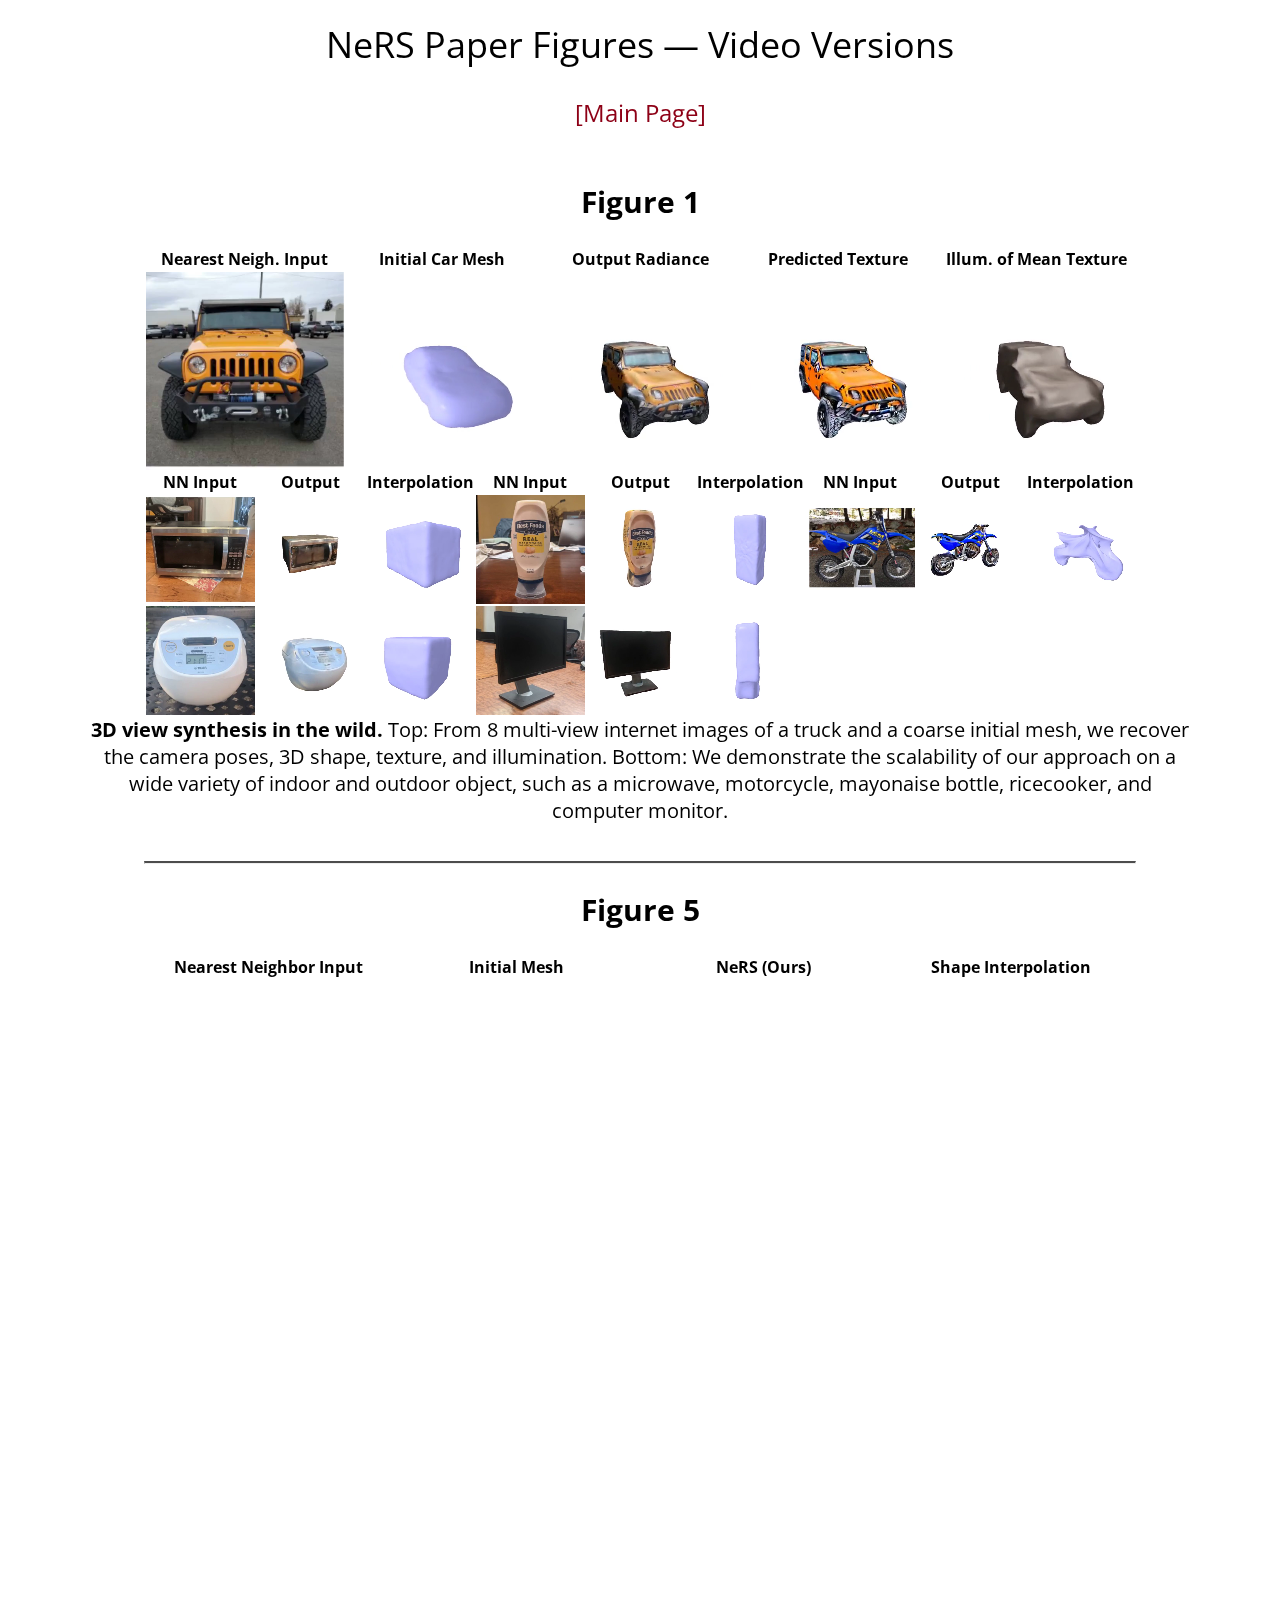
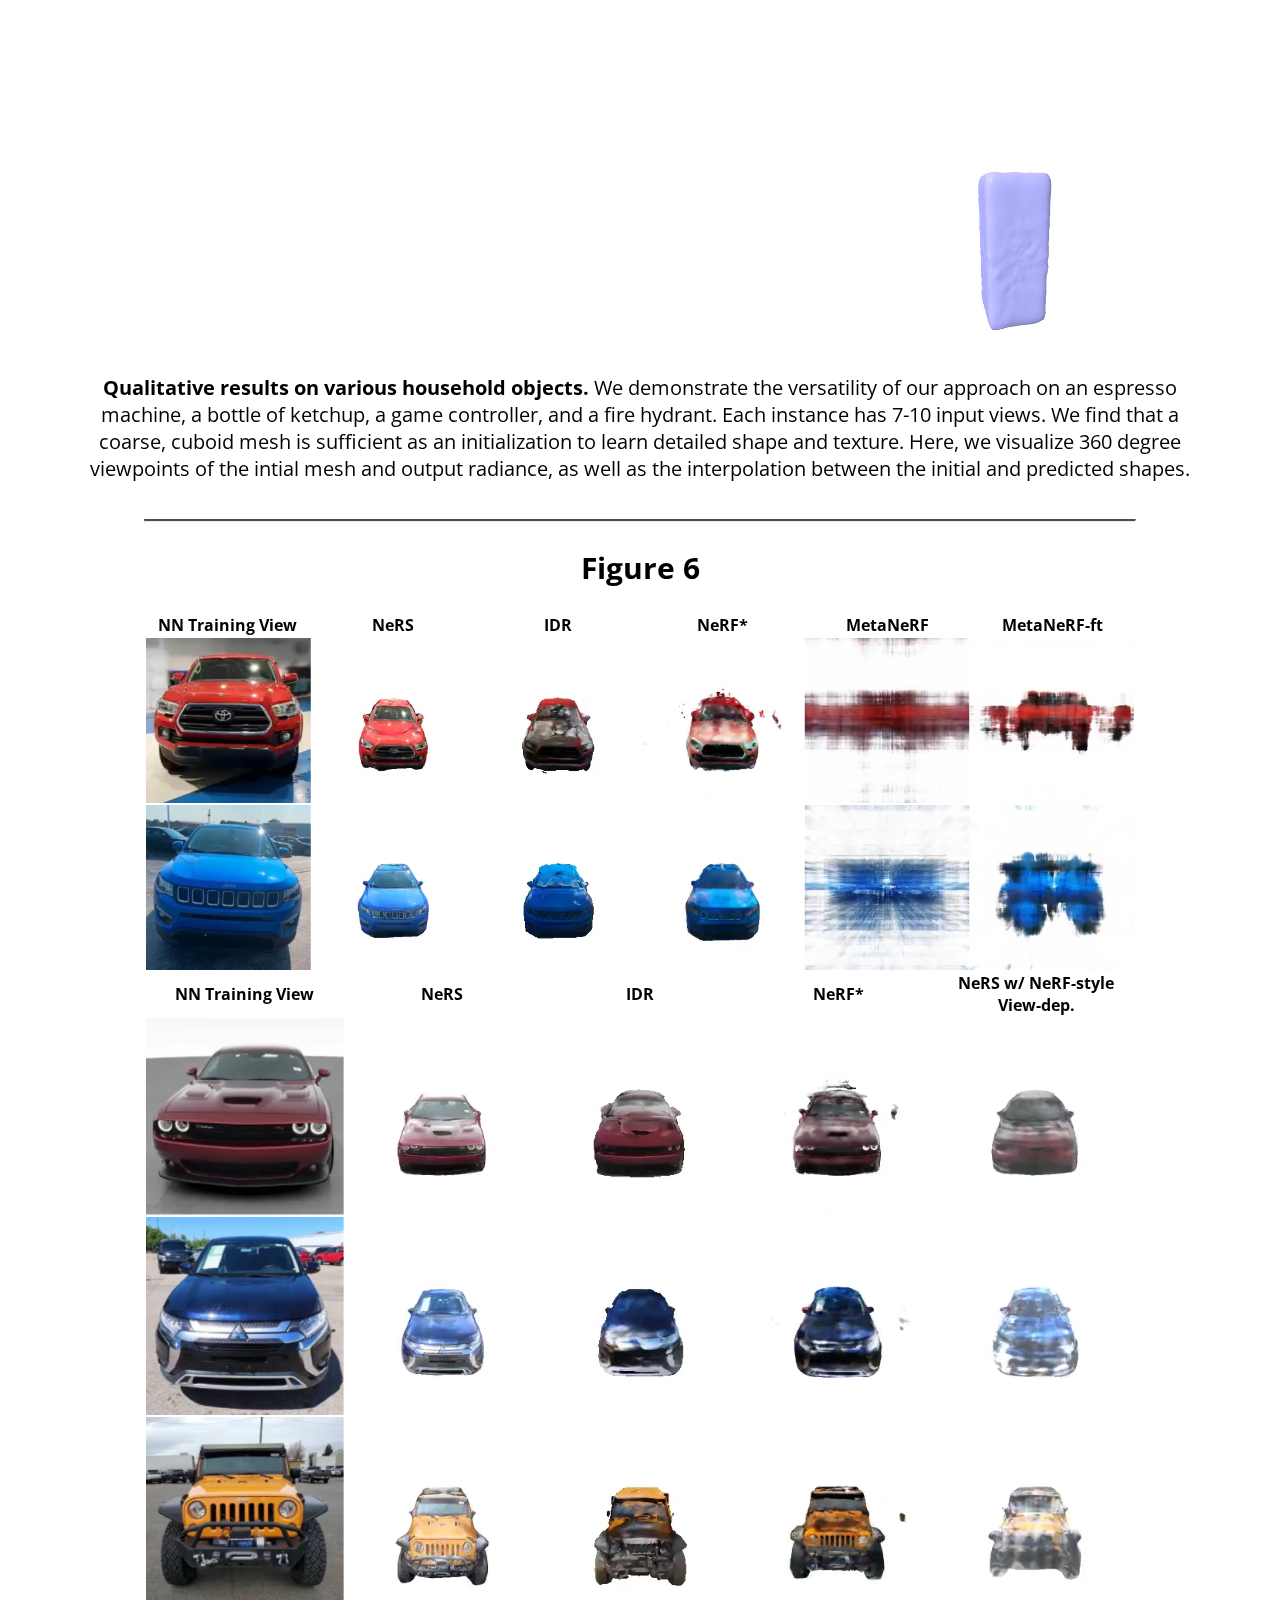
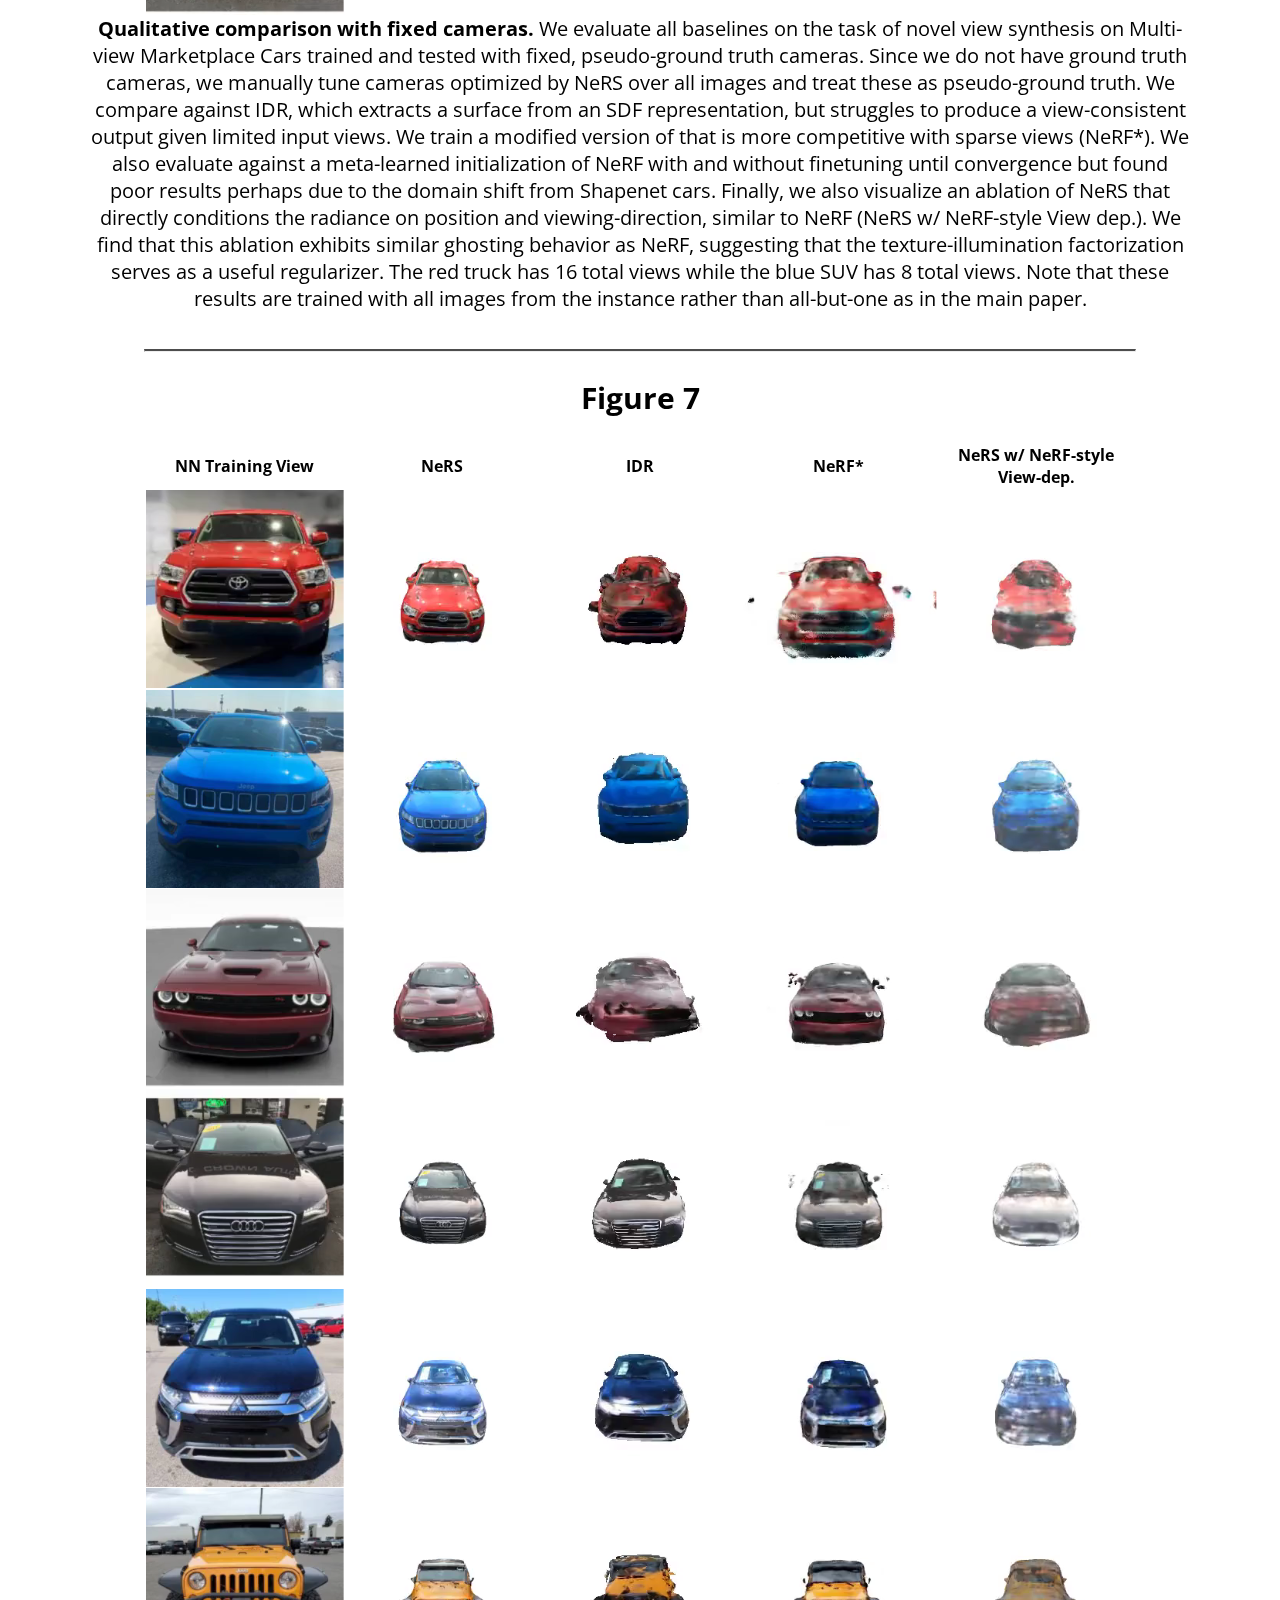
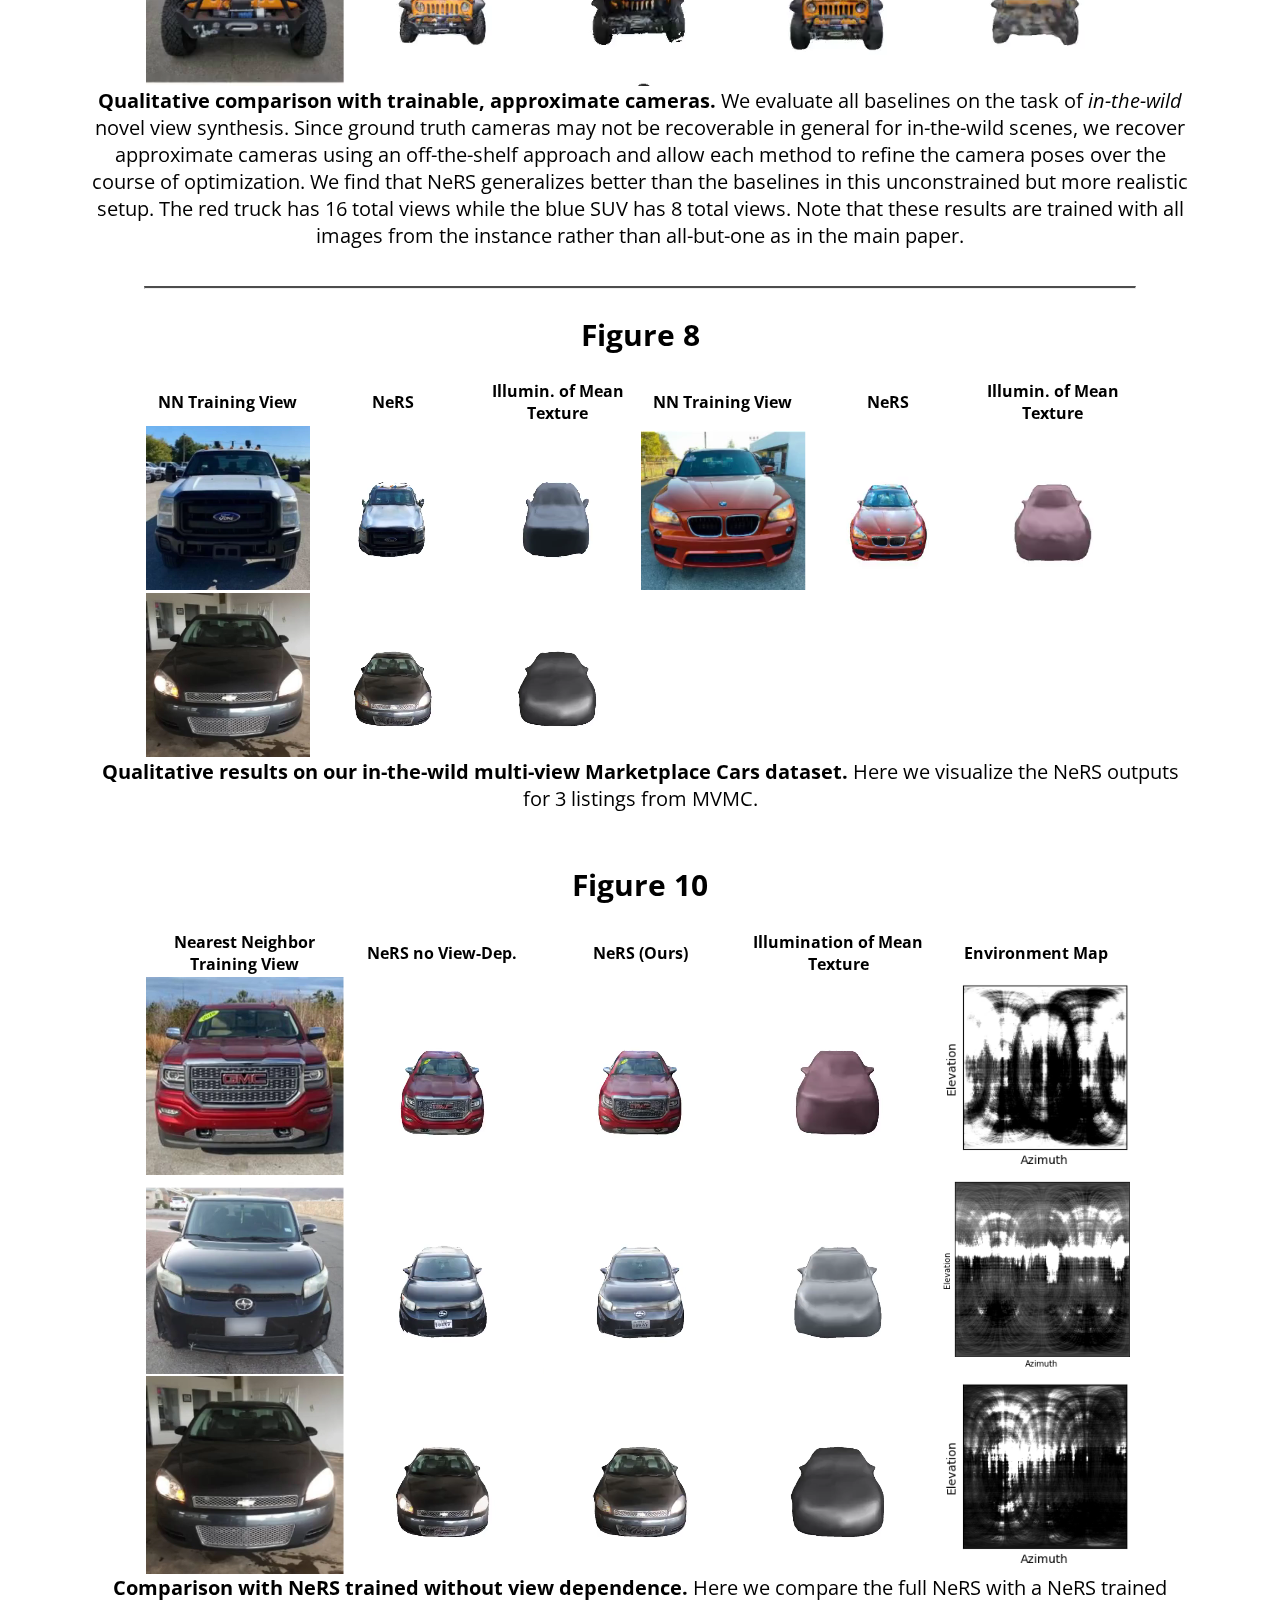
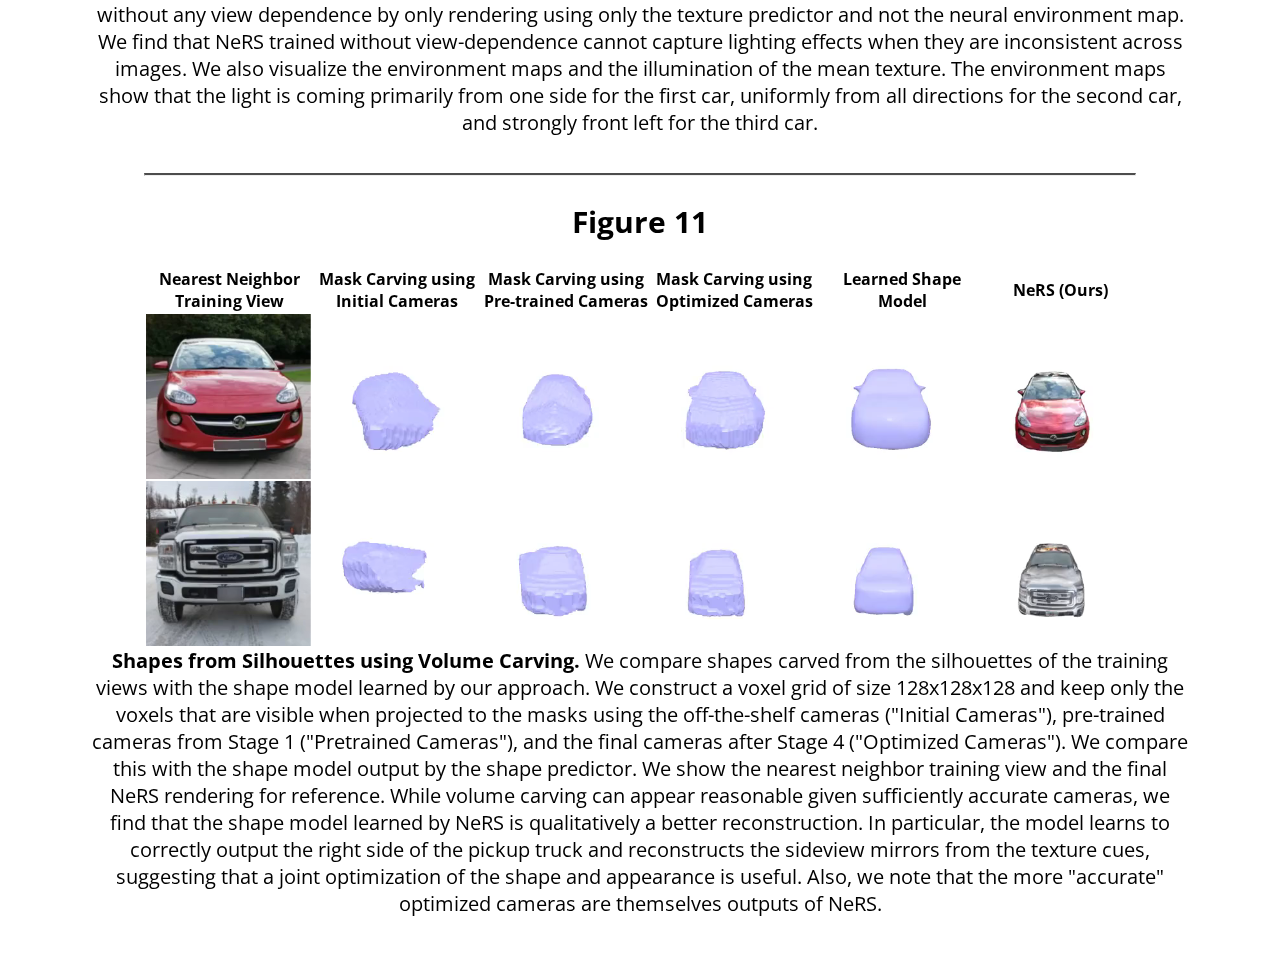
<file: paper_figures.html>
<script src="http://www.google.com/jsapi" type="text/javascript"></script>
<script type="text/javascript">google.load("jquery", "1.3.2");</script>
<link href="https://fonts.googleapis.com/css2?family=Open+Sans&display=swap" rel="stylesheet">
<link rel="stylesheet" type="text/css" href="./resources/style.css" media="screen" />
<link rel="icon" type="image/x-icon" href="./resources/ri-favicon.ico">

<html lang="en">

<head>
    <title>NeRS</title>
    <!-- Facebook automatically scrapes this. Go to https://developers.facebook.com/tools/debug/
        if you update and want to force Facebook to re-scrape. -->
    <meta property="og:image" content="https://jasonyzhang.com/ners/resources/web_teaser.png" />
    <meta property="og:title"
        content="NeRS: Neural Reflectance Surfaces for Sparse-View 3D Reconstruction in the Wild" />
    <meta property="og:description"
        content="Given in-the-wild multiview images, noisy cameras, and a rough shape initialization, we recover the shape deformation, texture, and illumination." />
    <meta name="viewport" content="width=device-width, initial-scale=1.0">

<!-- Google tag (gtag.js) -->
<script async src="https://www.googletagmanager.com/gtag/js?id=G-TQ5ZZP2G87"></script>
<script>
  window.dataLayer = window.dataLayer || [];
  function gtag(){dataLayer.push(arguments);}
  gtag('js', new Date());

  gtag('config', 'G-TQ5ZZP2G87');
</script>

</head>

<body>
    <div class="container">
        <div id="top" class="title">
            NeRS Paper Figures — Video Versions
        </div>

        <br>
        <br>

        <div class="links"><a href=".">[Main Page]</a></div>

        <br>
        <br>

        <h2 id="fig1">Figure 1</h2>
        <table width="90%">
            <tr>
                <td width="20%">Nearest Neigh. Input</td>
                <td width="20%">Initial Car Mesh</td>
                <td width="20%">Output Radiance</td>
                <td width="20%">Predicted Texture</td>
                <td width="20%">Illum. of Mean Texture</td>
            </tr>
            <tr>
                <td colspan="5">
                    <video autoplay loop muted playsinline width="100%">
                        <source src="resources/videos/fig1_jeep_rev.mp4" type="video/mp4">
                    </video>
                </td>
            </tr>
        </table>
        <table width="90%">
            <tr>
                <td width="11.1%">NN Input</td>
                <td width="11.1%" class="vert-gray">Output</td>
                <td width="11.1%" class="vert-black">Interpolation</td>
                <td width="11.1%">NN Input</td>
                <td width="11.1%" class="vert-gray">Output</td>
                <td width="11.1%" class="vert-black">Interpolation</td>
                <td width="11.1%">NN Input</td>
                <td width="11.1%" class="vert-gray">Output</td>
                <td width="11.1%">Interpolation</td>
            </tr>
            <tr>
                <td colspan="2" class="vert-gray">
                    <video autoplay loop muted playsinline width="100%">
                        <source src="resources/videos/fig1_microwave_rev.mp4" type="video/mp4">
                    </video>
                </td>
                <td colspan="1" class="vert-black">
                    <video autoplay loop muted playsinline width="100%">
                        <source src="resources/videos/fig1_microwave_deform.mp4" type="video/mp4">
                    </video>
                </td>
                <td colspan="2" class="vert-gray">
                    <video autoplay loop muted playsinline width="100%">
                        <source src="resources/videos/fig1_mayo_rev.mp4" type="video/mp4">
                    </video>
                </td>
                <td colspan="1" class="vert-black">
                    <video autoplay loop muted playsinline width="100%">
                        <source src="resources/videos/fig1_mayo_deform.mp4" type="video/mp4">
                    </video>
                </td>
                <td colspan="2" class="vert-gray">
                    <video autoplay loop muted playsinline width="100%">
                        <source src="resources/videos/fig1_motorcycle_rev.mp4" type="video/mp4">
                    </video>
                </td>
                <td colspan="1"><video autoplay loop muted playsinline width="100%">
                        <source src="resources/videos/fig1_motorcycle_deform.mp4" type="video/mp4">
                    </video></td>
            </tr>
            <tr>
                <td colspan="2" class="vert-gray">
                    <video autoplay loop muted playsinline width="100%">
                        <source src="resources/videos/fig1_ricecooker_rev.mp4" type="video/mp4">
                    </video>
                </td>
                <td colspan="1" class="vert-black">
                    <video autoplay loop muted playsinline width="100%">
                        <source src="resources/videos/fig1_ricecooker_deform.mp4" type="video/mp4">
                    </video>
                </td>
                <td colspan="2" class="vert-gray">
                    <video autoplay loop muted playsinline width="100%">
                        <source src="resources/videos/fig1_monitor_rev.mp4" type="video/mp4">
                    </video>
                </td>
                <td colspan="1" class="vert-black">
                    <video autoplay loop muted playsinline width="100%">
                        <source src="resources/videos/fig1_monitor_deform.mp4" type="video/mp4">
                    </video>
                </td>
            </tr>
        </table>
        <caption>
            <b>3D view synthesis in the wild.</b>
            Top: From 8 multi-view internet images of a truck and a coarse initial mesh, we recover the camera poses, 3D
            shape, texture, and illumination. Bottom: We demonstrate the scalability of our approach on a wide variety
            of indoor and outdoor object, such as a
            microwave, motorcycle, mayonaise bottle, ricecooker, and computer monitor.
        </caption>

        <br><br>
        <hr>
        <h2 id="fig5">Figure 5</h2>
        <table width="90%">
            <tr>
                <td width="25%">Nearest Neighbor Input</td>
                <td width="25%"> Initial Mesh</td>
                <td width="25%"> NeRS (Ours)</td>
                <td width="25%">Shape Interpolation</td>
            </tr>
            <tr>
                <td colspan="3">
                    <video autoplay loop muted playsinline width="100%">
                        <source src="resources/videos/fig5_espresso.mp4" type="video/mp4">
                    </video>
                </td>
                <td colspan="1">
                    <video autoplay loop muted playsinline width="100%">
                        <source src="resources/videos/fig5_espresso_deform.mp4" type="video/mp4">
                    </video>
                </td>
            </tr>
            <tr>
                <td colspan="3">
                    <video autoplay loop muted playsinline width="100%">
                        <source src="resources/videos/fig5_ketchup.mp4" type="video/mp4">
                    </video>
                </td>
                <td colspan="1">
                    <video autoplay loop muted playsinline width="100%">
                        <source src="resources/videos/fig5_ketchup_deform.mp4" type="video/mp4">
                    </video>
                </td>
            </tr>
            <tr>
                <td colspan="3">
                    <video autoplay loop muted playsinline width="100%">
                        <source src="resources/videos/fig5_controller.mp4" type="video/mp4">
                    </video>
                </td>
                <td colspan="1">
                    <video autoplay loop muted playsinline width="100%">
                        <source src="resources/videos/fig5_controller_deform.mp4" type="video/mp4">
                    </video>
                </td>
            </tr>
            <tr>
                <td colspan="3">
                    <video autoplay loop muted playsinline width="100%">
                        <source src="resources/videos/fig5_hydrant.mp4" type="video/mp4">
                    </video>
                </td>
                <td colspan="1">
                    <video autoplay loop muted playsinline width="100%">
                        <source src="resources/videos/fig5_hydrant_deform.mp4" type="video/mp4">
                    </video>
                </td>
            </tr>
        </table>
        <caption> <b>Qualitative results on various household objects.</b> We demonstrate the versatility of our
            approach on an espresso machine, a bottle of ketchup, a game controller, and a fire hydrant. Each instance
            has 7-10 input views. We find that a coarse, cuboid mesh is sufficient as an initialization to learn
            detailed shape and texture. Here, we visualize 360 degree viewpoints of the intial mesh and output radiance,
            as well as the interpolation between the initial and predicted shapes.</caption>
        <br><br>
        <hr>
        <h2 id="fig6">Figure 6</h2>
        <table width="90%">
            <tr>
                <td width="16.5%">NN Training View</td>
                <td width="16.5%">NeRS</td>
                <td width="16.5%">IDR</td>
                <td width="16.5%">NeRF*</td>
                <td width="16.5%">MetaNeRF</td>
                <td width="16.5%">MetaNeRF-ft</td>
            </tr>
            <tr>
                <td colspan="6">
                    <video autoplay loop muted playsinline width="100%">
                        <source src="resources/videos/fig6_fixed1.mp4" type="video/mp4">
                    </video>
                </td>
            </tr>

            <tr>
                <td colspan="6">
                    <video autoplay loop muted playsinline width="100%">
                        <source src="resources/videos/fig6_fixed2.mp4" type="video/mp4">
                    </video>
                </td>
            </tr>

        </table>
        <table width="90%">
            <tr>
                <td width="20%">NN Training View</td>
                <td width="20%">NeRS</td>
                <td width="20%">IDR</td>
                <td width="20%">NeRF*</td>
                <td width="20%">NeRS w/ NeRF-style View-dep.</td>
            </tr>
            <tr>
                <td colspan="5">
                    <video autoplay loop muted playsinline width="100%">
                        <source src="resources/videos/fig6_fixed_stack_7251103879.mp4" type="video/mp4">
                    </video>
                </td>
            </tr>
            <tr>
                <td colspan="5">
                    <video autoplay loop muted playsinline width="100%">
                        <source src="resources/videos/fig6_fixed_stack_7257916836.mp4" type="video/mp4">
                    </video>
                </td>
            </tr>
            <tr>
                <td colspan="5">
                    <video autoplay loop muted playsinline width="100%">
                        <source src="resources/videos/fig6_fixed_stack_7258860709.mp4" type="video/mp4">
                    </video>
                </td>
            </tr>
        </table>
        <caption> <b>Qualitative comparison with fixed cameras.</b> We evaluate all baselines on the task of novel view
            synthesis on Multi-view Marketplace Cars trained and tested with fixed, pseudo-ground truth cameras. Since
            we do not have ground truth cameras, we manually tune cameras optimized by NeRS over all images and treat
            these as pseudo-ground truth.
            We compare against IDR, which extracts
            a surface from an SDF representation, but struggles to produce a view-consistent output given limited input
            views.
            We train a modified version of that is more competitive with sparse views (NeRF*). We also
            evaluate against
            a meta-learned initialization of NeRF with and without finetuning until convergence but
            found poor results perhaps due to the domain shift from Shapenet cars.
            Finally, we also visualize an ablation of NeRS that directly conditions the
            radiance on position and viewing-direction, similar to NeRF (NeRS w/ NeRF-style View dep.). We find that
            this ablation exhibits similar ghosting
            behavior as NeRF, suggesting that the texture-illumination factorization
            serves as a useful regularizer.
            The red truck has 16 total views while the blue SUV has 8 total views.
            Note that these results are trained with all images from the instance rather
            than all-but-one as in the main paper.
        </caption>
        <br><br>
        <hr>
        <h2 id="fig7">Figure 7</h2>
        <table width="90%">
            <tr>
                <td width="20%">NN Training View</td>
                <td width="20%">NeRS</td>
                <td width="20%">IDR</td>
                <td width="20%">NeRF*</td>
                <td width="20%">NeRS w/ NeRF-style View-dep.</td>
            </tr>
            <tr>
                <td colspan="5">
                    <video autoplay loop muted playsinline width="100%">
                        <source src="resources/videos/fig7_trained_stack_7252530482.mp4" type="video/mp4">
                    </video>
                </td>
            </tr>
            <tr>
                <td colspan="5">
                    <video autoplay loop muted playsinline width="100%">
                        <source src="resources/videos/fig7_trained_stack_7260353805.mp4" type="video/mp4">
                    </video>
                </td>
            </tr>
            <tr>
                <td colspan="5">
                    <video autoplay loop muted playsinline width="100%">
                        <source src="resources/videos/fig7_trained_stack_7251103879.mp4" type="video/mp4">
                    </video>
                </td>
            </tr>
            <tr>
                <td colspan="5">
                    <video autoplay loop muted playsinline width="100%">
                        <source src="resources/videos/fig7_trained_stack_7255124090.mp4" type="video/mp4">
                    </video>
                </td>
            </tr>
            <tr>
                <td colspan="5">
                    <video autoplay loop muted playsinline width="100%">
                        <source src="resources/videos/fig7_trained_stack_7257916836.mp4" type="video/mp4">
                    </video>
                </td>
            </tr>
            <tr>
                <td colspan="5">
                    <video autoplay loop muted playsinline width="100%">
                        <source src="resources/videos/fig7_trained_stack_7258860709.mp4" type="video/mp4">
                    </video>
                </td>
            </tr>
        </table>
        <caption> <b>Qualitative comparison with trainable, approximate cameras.</b> We evaluate all baselines on the
            task of <i>in-the-wild</i> novel view synthesis.
            Since ground truth cameras may not be recoverable in general for in-the-wild scenes, we recover approximate
            cameras using an off-the-shelf approach and allow each method to refine the camera poses over the course of
            optimization.
            We find that NeRS generalizes better than the baselines in this unconstrained but more realistic setup.
            The red truck has 16 total views while the blue SUV has 8 total views.
            Note that these results are trained with all images from the instance rather
            than all-but-one as in the main paper.
        </caption>
        <br><br>
        <hr>
        <h2 id="fig8">Figure 8</h2>
        <table width="90%">
            <tr>
                <td width="16.6%">NN Training View</td>
                <td width="16.6%">NeRS</td>
                <td width="16.6%">Illumin. of Mean Texture</td>
                <td width="16.6%">NN Training View</td>
                <td width="16.6%">NeRS</td>
                <td width="16.6%">Illumin. of Mean Texture</td>
            </tr>
            <tr>
                <td colspan="3">
                    <video autoplay loop muted playsinline width="100%">
                        <source src="resources/videos/fig7_car1.mp4" type="video/mp4">
                    </video>
                </td>
                <td colspan="3">
                    <video autoplay loop muted playsinline width="100%">
                        <source src="resources/videos/fig7_car2.mp4" type="video/mp4">
                    </video>
                </td>
            </tr>
            <tr>
                <td colspan="3">
                    <video autoplay loop muted playsinline width="100%">
                        <source src="resources/videos/fig7_car3.mp4" type="video/mp4">
                    </video>
                </td>
            </tr>

        </table>
        <caption>
            <b>Qualitative results on our in-the-wild multi-view Marketplace Cars dataset.</b> Here we visualize
            the NeRS outputs for 3 listings from MVMC.
        </caption>

        <br><br>
        <h2 id="fig10">Figure 10</h2>
        <table width="90%">
            <tr>
                <td width="20%">Nearest Neighbor Training View</td>
                <td width="20%">NeRS no View-Dep.</td>
                <td width="20%">NeRS (Ours)</td>
                <td width="20%">Illumination of Mean Texture</td>
                <td width="20%">Environment Map</td>
            </tr>
            <tr>
                <td colspan="4">
                    <video autoplay loop muted playsinline width="100%">
                        <source src="resources/videos/fig10_illumination_ablation_1.mp4" type="video/mp4">
                    </video>
                </td>
                <td colspan="1">
                    <img src="resources/images/env_map1.png" , width="100%">
                </td>
            </tr>
            <tr>
                <td colspan="4">
                    <video autoplay loop muted playsinline width="100%">
                        <source src="resources/videos/fig10_illumination_ablation_2.mp4" type="video/mp4">
                    </video>
                </td>
                <td colspan="1">
                    <img src="resources/images/env_map2.png" , width="100%">
                </td>
            </tr>
            <tr>
                <td colspan="4">
                    <video autoplay loop muted playsinline width="100%">
                        <source src="resources/videos/fig10_illumination_ablation_3.mp4" type="video/mp4">
                    </video>
                </td>
                <td colspan="1">
                    <img src="resources/images/env_map3.png" , width="100%">
                </td>
            </tr>
        </table>
        <caption>
            <b>Comparison with NeRS trained without view dependence.</b> Here we compare the full NeRS with a NeRS
            trained without any view dependence by only rendering using only the texture predictor and not the neural
            environment map. We find that NeRS trained without
            view-dependence cannot capture lighting effects when they are inconsistent across images. We also visualize
            the environment maps and the illumination of the mean texture. The environment maps
            show that the light is coming primarily from one side for the first car, uniformly from all directions for
            the
            second car, and strongly front left for the third car.
        </caption>


        <br><br>
        <hr>
        <h2 id="fig11">Figure 11</h2>
        <table width="90%">
            <tr>
                <td width="17%">Nearest Neighbor Training View</td>
                <td width="17%">Mask Carving using Initial Cameras</td>
                <td width="17%">Mask Carving using Pre-trained Cameras</td>
                <td width="17%">Mask Carving using Optimized Cameras</td>
                <td width="17%">Learned Shape Model</td>
                <td width="17%">NeRS (Ours)</td>
            </tr>
            <tr>
                <td colspan="6">
                    <video autoplay loop muted playsinline width="100%">
                        <source src="resources/videos/fig11_mask_carving_1.mp4" type="video/mp4">
                    </video>
                </td>
            </tr>
            <tr>
                <td colspan="6">
                    <video autoplay loop muted playsinline width="100%">
                        <source src="resources/videos/fig11_mask_carving_2.mp4" type="video/mp4">
                    </video>
                </td>
            </tr>
        </table>
        <caption>
            <b>Shapes from Silhouettes using Volume Carving.</b>
            We compare shapes carved from the silhouettes of
            the training views with the shape model learned by our approach. We construct a voxel grid of size
            128x128x128 and keep only the voxels that are visible when projected to the masks using the off-the-shelf
            cameras ("Initial
            Cameras"),
            pre-trained cameras from Stage 1 ("Pretrained Cameras"), and the final cameras after Stage 4 ("Optimized
            Cameras"). We compare this with the shape model output by the shape predictor. We show the nearest neighbor
            training view
            and the final NeRS rendering for reference. While volume carving can appear reasonable given sufficiently
            accurate cameras, we find that the shape model learned by NeRS is qualitatively a better reconstruction. In
            particular, the model learns to correctly output the right side of the pickup truck and reconstructs the
            sideview
            mirrors from the texture cues, suggesting that a joint optimization of the shape and appearance is useful.
            Also,
            we note that the more "accurate" optimized cameras are themselves outputs of NeRS.
        </caption>



    </div>
    <br><br>

</body>

</html>
</file>
<file: resources/style.css>
body {
    margin: 0 auto;
    font-family: "Open Sans", sans-serif;
    font-size: 20px;
}

.container {
    margin: 0 auto;
    width: 100%;
    max-width: 1100px;
    text-align: center;
    display: block;
    position: relative;
}

.title {
    font-size: 36px;
    margin-top: 20px;
    width: 90%;
}

.author {
    width: 95%;
    max-width: 250px;
    font-size: 24px;
}

.affiliation {
    font-size: 24px;
    width: 95%;
    max-width: 450px;
}

.links {
    font-size: 24px;
    width: 95%;
    max-width: 150px;
}

.teaser {
    width: 80%;
    max-width: 800px;
}

.teaser img {
    width: 100%;
}

.preview a {
    cursor: zoom-in;
}

img {
    max-width: 100%;
    max-height: 100%;
    height: auto;
}

.video-container {
    position: relative;
    overflow: hidden;
    width: 80%;
    padding-top: 45%; /* Formula for 16:9 Aspect Ratio: width * 9 / 16 */
}

.video-container iframe {
    position: absolute;
    top: 0;
    left: 0;
    bottom: 0;
    right: 0;
    width: 100%;
    height: 100%;
}

.paper-thumbnail {
    margin: 0 auto;
    width: 40%;
    max-width: 250px;
    display: inline-block;
    vertical-align: top;
    padding: 2% 10% 4% 0;
}

.paper-info {
    width: 45%;
    display: inline-block;
    vertical-align: top;
}

@media (max-width: 999px) {
    .paper-thumbnail {
        width: 60%;
    }

    .paper-info {
        width: 80%;
    }
}

.mesh-container {
    width: 100%;
    max-width: 500px;
}

.flex {
    flex-grow: 1;
}

.mesh {
    max-height: 200px; 
    border-width: 1px;
    border-style: solid;
}

p {
    width: 80%;
    text-align: center;
    margin: 0 auto;
}

h1 {
    font-weight: 300;
    text-align: center;
}

h2 {
    text-align: center;
}

h4 {
    text-align: left;
}

h5 {
    text-align: left;
}

div {
    display: inline-block;
}

hr {
    border-top: 2px solid #4D4D4D;
    width: 90%;
}

pre {
    overflow-x: auto;
    text-align: left;
    border: 1px solid grey;
    border-radius: 3px;
    background: #eeeeee;
    padding: 5px 5px 5px 10px;
    line-height: 1.2;
    white-space: pre-wrap;
}

pre code {
    text-align: left;
    word-wrap: normal;
    white-space: pre-wrap;
    font-size: 16px;
}

a:link, a:visited {
    color: #8D0016;
    text-decoration: none;
}

a:hover {
    color: #FF1447;
}

.layered-paper-big {
    /* modified from: http://css-tricks.com/snippets/css/layered-paper/ */
    box-shadow:
            0px 0px 1px 1px rgba(0,0,0,0.35), /* The top layer shadow */
            5px 5px 0 0px #fff, /* The second layer */
            5px 5px 1px 1px rgba(0,0,0,0.35), /* The second layer shadow */
            10px 10px 0 0px #fff, /* The third layer */
            10px 10px 1px 1px rgba(0,0,0,0.35), /* The third layer shadow */
            15px 15px 0 0px #fff, /* The fourth layer */
            15px 15px 1px 1px rgba(0,0,0,0.35), /* The fourth layer shadow */
            20px 20px 0 0px #fff, /* The fifth layer */
            20px 20px 1px 1px rgba(0,0,0,0.35), /* The fifth layer shadow */
            25px 25px 0 0px #fff, /* The fifth layer */
            25px 25px 1px 1px rgba(0,0,0,0.35); /* The fifth layer shadow */
    margin-left: 10px;
    margin-right: 45px;
}

video {
    display: block;
    margin: 0 auto;
}

table {
    border-collapse: collapse;
    display: block;
    margin: 0 auto;
    table-layout: fixed;
    margin: 0 auto;
    font-family: "Open Sans", sans-serif;
    font-size: 16px;
    font-weight: bold;
}

td {
    text-align: center;
}

.vert-black {
    /* border-right: 1px solid rgb(34, 33, 33);*/
}

.vert-gray {
    /* border-right: 1px solid rgb(177, 177, 177);*/
}

model-viewer {
    display: block;
    height: 200px;
    width: 200px;
    max-width: 600px;
    max-height: 600px;
    background-color: #eee;
    --poster-color: #eee;
    border-color: black;
    border-width: 1px;
}

#rot
{
   -webkit-transform: rotate(-90deg); 
   -moz-transform: rotate(-90deg);    
    width:100px;
}
</file>
